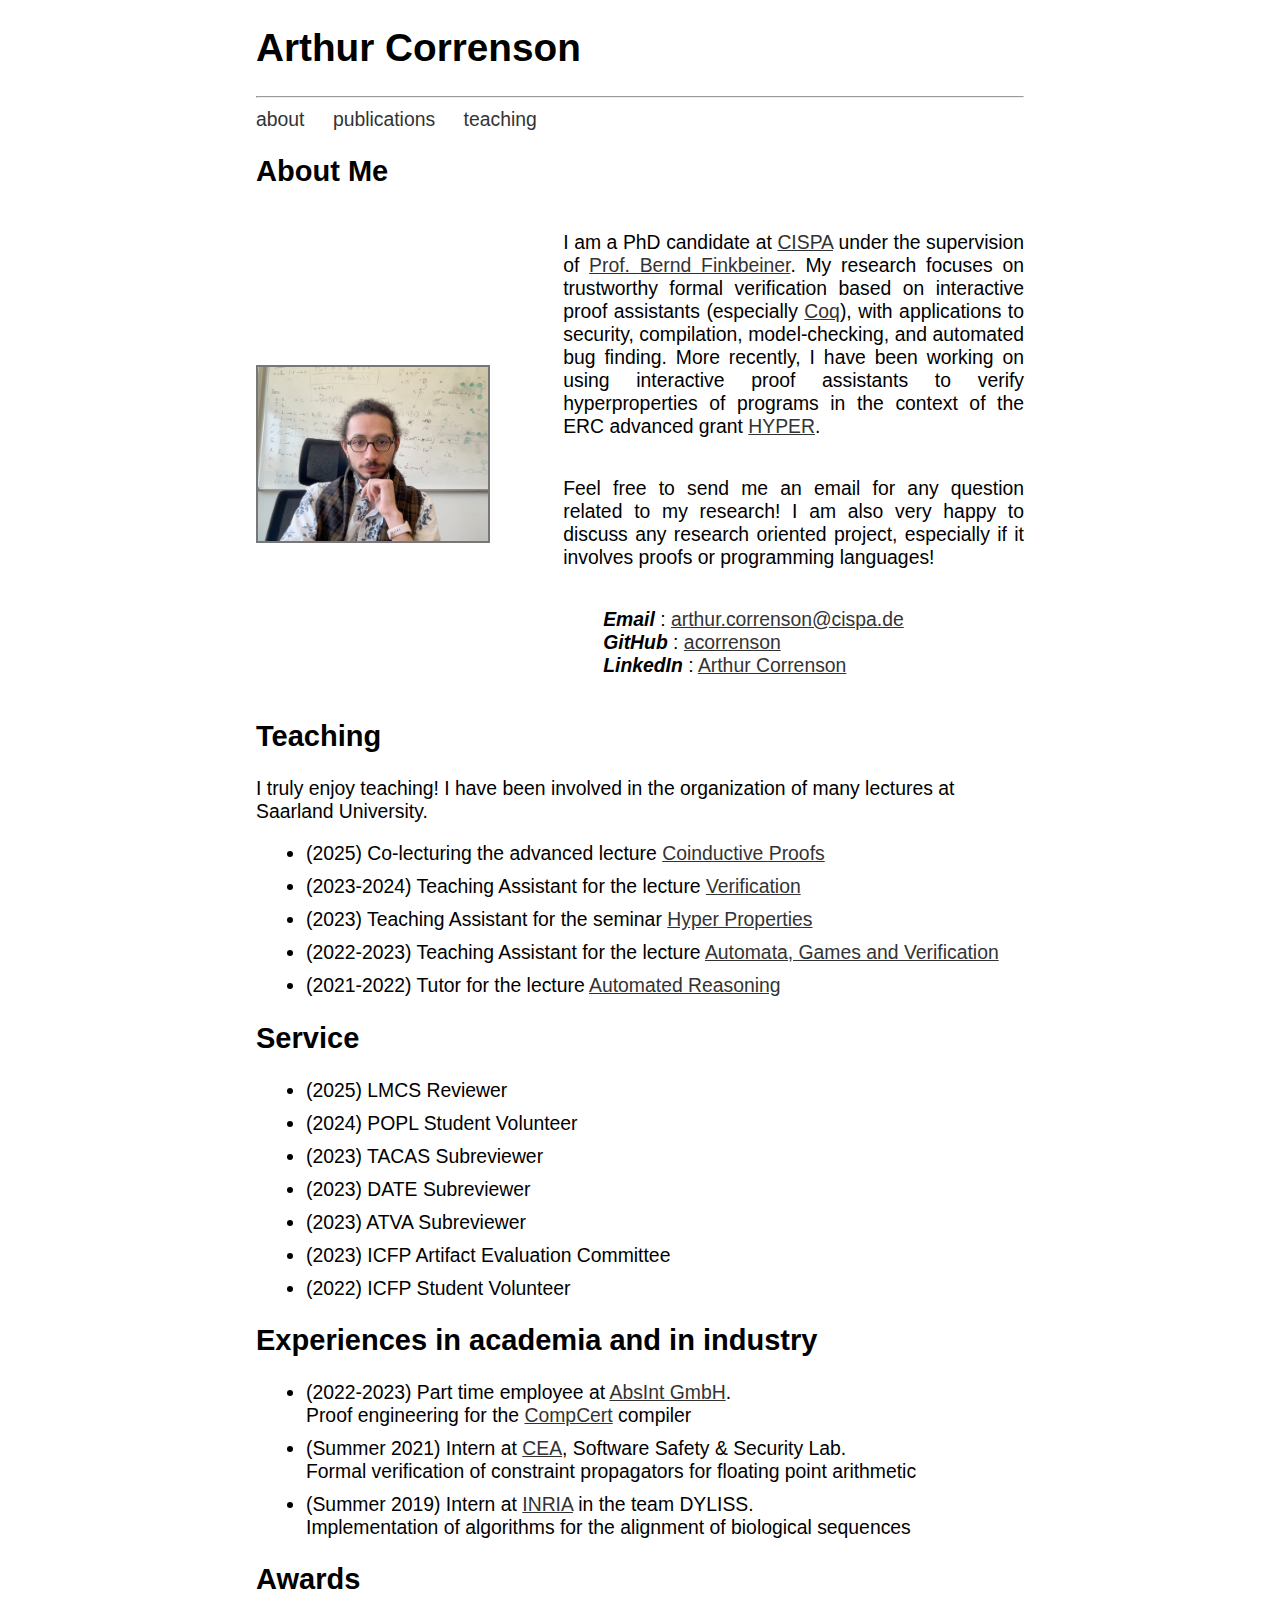
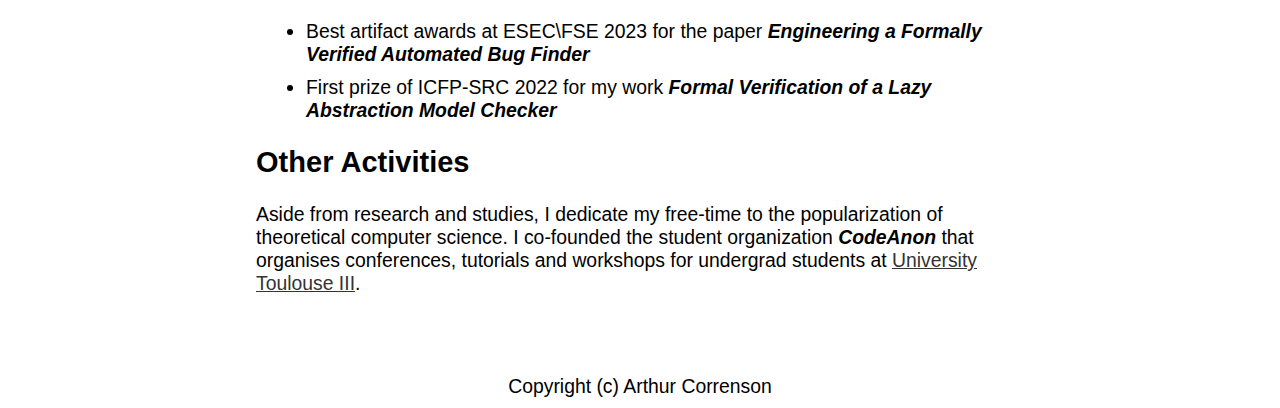
<file: index.html>
<!DOCTYPE html>
<html lang="en">

<head>
  <meta charset="UTF-8">
  <meta name="viewport" content="width=device-width, initial-scale=1.0">
  <meta name="google-site-verification" content="H2m1p9gqVOPWmA-m9rO89kSOZO0GHOX_Lq0WTKZ0uUg" />
  <link rel="icon" type="image/x-icon" href="/favicon.ico">
  <link rel="stylesheet" href="/style.css">
  <title>Arthur Correnson</title>
</head>

<body>
  <section class="section">
    <div class="container">
      <header class="header">
        <h1>Arthur Correnson</h1>
        <hr>
        <nav>
          <a href="/">about</a>
          <a href="/publications">publications</a>
          <a href="/#teaching">teaching</a>
        </nav>
      </header>
      
<article>
  <h2>About Me</h2>

  <div id="intro">
    <div id="image">
      <img src="./me2.png" alt="A picture of Arthur Correnson">
    </div>
    <div id="bio">
      <p>
        I am a PhD candidate at <a
          href="https://www.google.com/search?client=safari&rls=en&q=CISPA&ie=UTF-8&oe=UTF-8">CISPA</a>
        under the supervision of <a href="https://www.react.uni-saarland.de/people/finkbeiner.html">Prof. Bernd
          Finkbeiner</a>.
        My research focuses on trustworthy formal verification based on interactive proof assistants (especially <a
          href="https://coq.inria.fr">Coq</a>), with applications to security, compilation,
        model-checking, and automated bug finding.
        More recently, I have been working on using interactive proof assistants to verify hyperproperties of programs
        in the context of the ERC advanced grant <a href="https://cispa.de/en/erc-grant-hyper">HYPER</a>.
      </p>
      <p>
        Feel free to send me an email for any question related to my research!
        I am also very happy to discuss any research oriented project, especially if it involves proofs or programming
        languages!
      </p>
      <ul>
        <li><em>Email</em> : <a href="mailto:arthur.correnson@cispa.de">arthur.correnson@cispa.de</a></li>
        <li><em>GitHub</em> : <a href="https://github.com/acorrenson">acorrenson</a></li>
        <li><em>LinkedIn</em> : <a href="https://www.linkedin.com/in/arthur-correnson-b17ab9146">Arthur
            Correnson</a>
        </li>
      </ul>
    </div>
  </div>

  <a name="teaching"></a>
  <h2>Teaching</h2>

  I truly enjoy teaching! I have been involved in the organization of many lectures at Saarland
  University.

  <ul>
    <li>(2025) Co-lecturing the advanced lecture <a href="https://cms.cispa.saarland/proofs/">Coinductive
        Proofs</a>
    <li>(2023-2024) Teaching Assistant for the lecture <a href="https://cms.cispa.saarland/ver2324/">Verification</a>
    <li>(2023) Teaching Assistant for the seminar <a href="https://cms.cispa.saarland/hyper_23/">Hyper Properties</a>
    </li>
    <li>(2022-2023) Teaching Assistant for the lecture <a href="https://cms.cispa.saarland/agv22/">Automata, Games and
        Verification</a></li>
    <li>(2021-2022) Tutor for the lecture <a href="https://rg1-teaching.mpi-inf.mpg.de/autrea-ws21/">Automated
        Reasoning</a></li>
  </ul>

  <h2>Service</h2>
  <ul>
    <li>(2025) LMCS Reviewer</li>
    <li>(2024) POPL Student Volunteer</li>
    <li>(2023) TACAS Subreviewer</li>
    <li>(2023) DATE Subreviewer</li>
    <li>(2023) ATVA Subreviewer</li>
    <li>(2023) ICFP Artifact Evaluation Committee</li>
    <li>(2022) ICFP Student Volunteer</li>
  </ul>


  <h2>Experiences in academia and in industry</h2>

  <ul>
    <li>(2022-2023) Part time employee at <a href="https://www.absint.com/index.htm">AbsInt GmbH</a>.
      <br>
      Proof engineering for the <a href="https://compcert.org/">CompCert</a> compiler
    </li>
    <li>(Summer 2021) Intern at <a href="https://list.cea.fr/en/">CEA</a>, Software Safety & Security Lab.
      <br>
      Formal verification of constraint propagators for floating point arithmetic
    </li>
    <li>(Summer 2019) Intern at <a href="https://www.inria.fr/en/dyliss">INRIA</a> in the team DYLISS.
      <br>
      Implementation of algorithms for the alignment of biological sequences
    </li>
  </ul>

  <h2>Awards</h2>

  <ul>
    <li>Best artifact awards at ESEC\FSE 2023 for the paper <em>Engineering a Formally Verified Automated Bug
        Finder</em></li>
    <li>First prize of ICFP-SRC 2022 for my work <em>Formal Verification of a Lazy Abstraction Model Checker</em></li>
  </ul>

  <h2>Other Activities</h2>

  <p>
    Aside from research and studies, I dedicate my free-time to the popularization of theoretical computer
    science. I co-founded the student organization <em>CodeAnon</em> that organises conferences, tutorials and workshops
    for undergrad students at <a href="">University Toulouse III</a>.
  </p>


</article>

    </div>
    <footer>
      Copyright (c) Arthur Correnson
    </footer>
  </section>
</body>

</html>
</file>
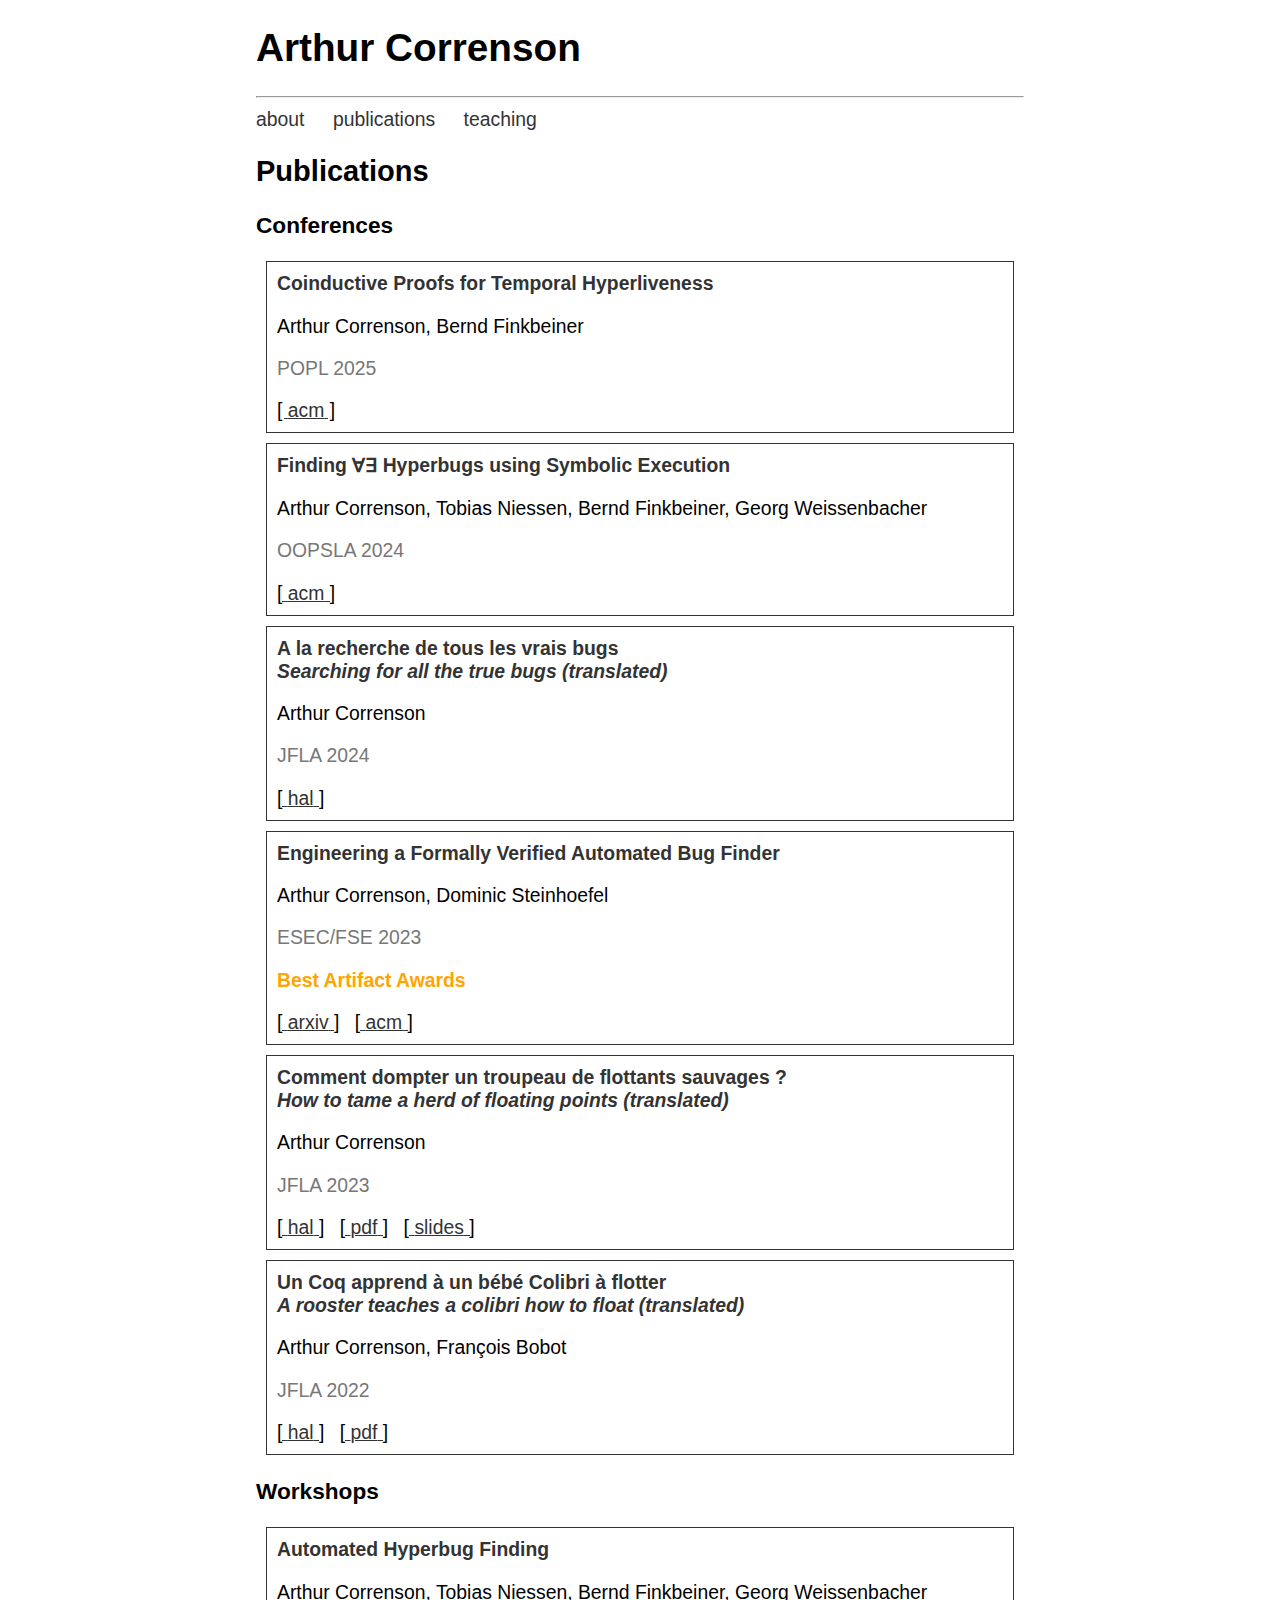
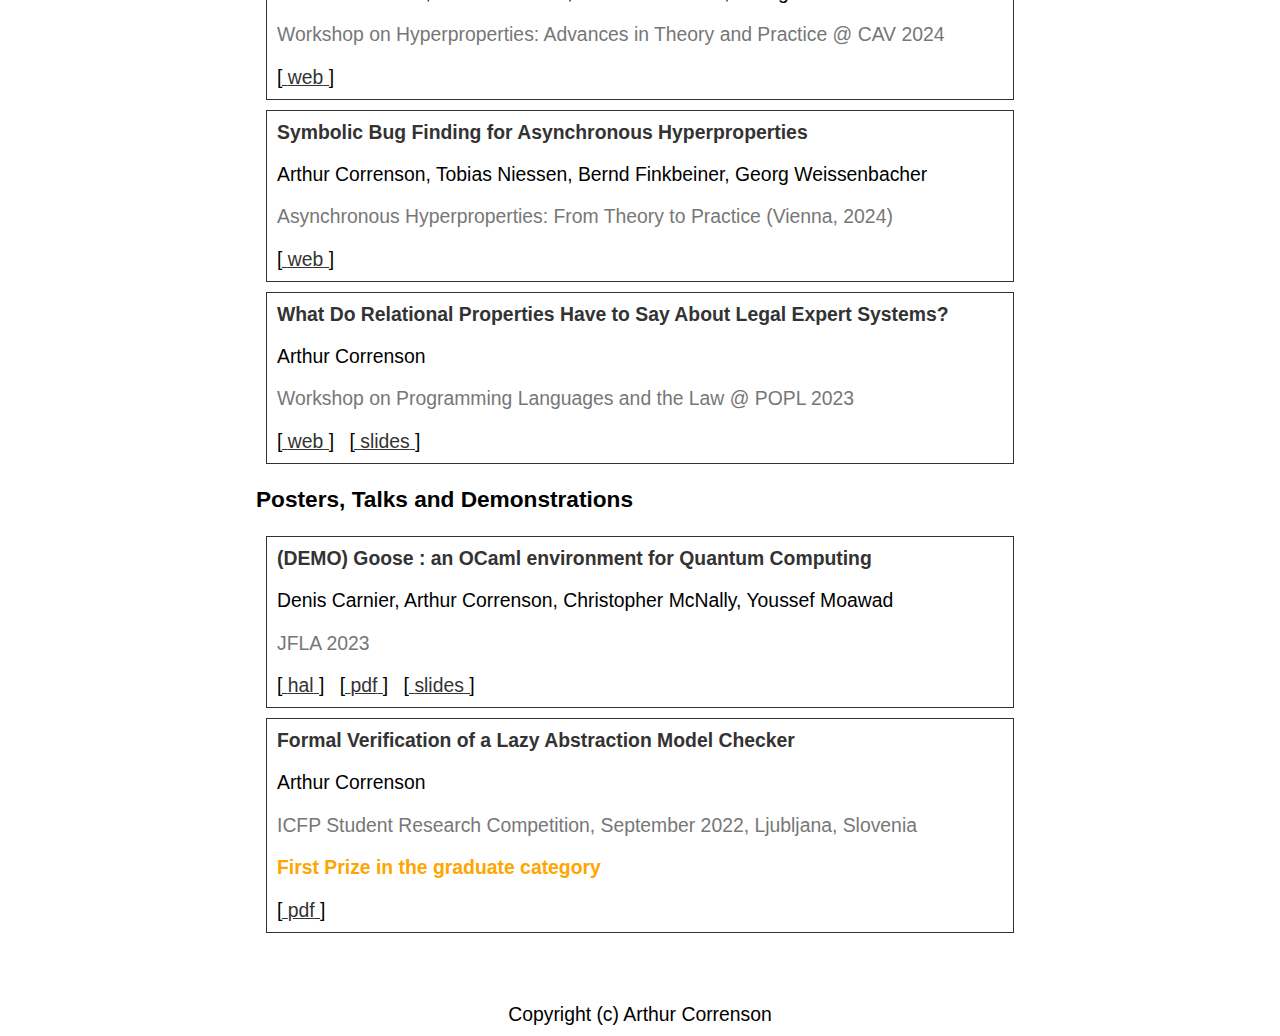
<file: publications/index.html>
<!DOCTYPE html>
<html lang="en">

<head>
  <meta charset="UTF-8">
  <meta name="viewport" content="width=device-width, initial-scale=1.0">
  <meta name="google-site-verification" content="H2m1p9gqVOPWmA-m9rO89kSOZO0GHOX_Lq0WTKZ0uUg" />
  <link rel="icon" type="image/x-icon" href="/favicon.ico">
  <link rel="stylesheet" href="/style.css">
  <title>Arthur Correnson</title>
</head>

<body>
  <section class="section">
    <div class="container">
      <header class="header">
        <h1>Arthur Correnson</h1>
        <hr>
        <nav>
          <a href="/">about</a>
          <a href="/publications">publications</a>
          <a href="/#teaching">teaching</a>
        </nav>
      </header>
      

<h2>Publications</h2>


<h3 class="type_publi">Conferences</h3>

<div class="paper">
  <h4 class="paper_title">Coinductive Proofs for Temporal Hyperliveness</h4>
  <p>Arthur Correnson, Bernd Finkbeiner</p>
  <p class="paper_location">POPL 2025</p>
  <nav>
    <a class="paper_widget" href="https://dl.acm.org/doi/10.1145/3704889">acm</a>
  </nav>
</div>

<div class="paper">
  <h4 class="paper_title">Finding ∀∃ Hyperbugs using Symbolic Execution</h4>
  <p>Arthur Correnson, Tobias Niessen, Bernd Finkbeiner, Georg Weissenbacher</p>
  <p class="paper_location">OOPSLA 2024</p>
  <nav>
    <a class="paper_widget" href="https://dl.acm.org/doi/10.1145/3689761">acm</a>
  </nav>
</div>

<div class="paper">
  <h4 class="paper_title">A la recherche de tous les vrais bugs</h4>
  <h4 class="paper_title"><i>Searching for all the true bugs (translated)</i></h4>
  <p>Arthur Correnson</p>
  <p class="paper_location">JFLA 2024</p>
  <nav>
    <a class="paper_widget" href="https://hal.science/hal-04407133/">hal</a>
  </nav>
</div>

<div class="paper">
  <h4 class="paper_title">Engineering a Formally Verified Automated Bug Finder</h4>
  <p>Arthur Correnson, Dominic Steinhoefel</p>
  <p class="paper_location">ESEC/FSE 2023</p>
  <p class="paper_award">Best Artifact Awards</p>
  <nav>
    <!-- <a class="paper_widget" href="https://hal.inria.fr/hal-03626792">hal</a> -->
    <a class="paper_widget" href="https://arxiv.org/abs/2305.05570">arxiv</a>
    <a class="paper_widget" href="https://dl.acm.org/doi/10.1145/3611643.3616290">acm</a>
    <!-- <a class="paper_widget" href="">slides</a> -->
  </nav>
</div>

<div class="paper">
  <h4 class="paper_title">Comment dompter un troupeau de flottants sauvages ?</h4>
  <h4 class="paper_title"><i>How to tame a herd of floating points (translated)</i></h4>
  <p>Arthur Correnson</p>
  <p class="paper_location">JFLA 2023</p>
  <!-- <p class="paper_location">34èmes Journées Francophones des Langages Applicatifs, Feb 2023, Praz-sur-Arly,
    France</p> -->
  <nav>
    <a class="paper_widget" href="https://hal.inria.fr/JFLA2023/hal-03936872">hal</a>
    <a class="paper_widget" href="https://hal.inria.fr/JFLA2023/hal-03936872/document">pdf</a>
    <a class="paper_widget" href="/pdf/slides_jfla_2023_float.pdf">slides</a>
  </nav>
</div>

<div class="paper">
  <h4 class="paper_title">Un Coq apprend à un bébé Colibri à flotter</h4>
  <h4 class="paper_title"><i>A rooster teaches a colibri how to float (translated)</i></h4>
  <p>Arthur Correnson, François Bobot</p>
  <p class="paper_location">JFLA 2022</p>
  <!-- <p class="paper_location">33èmes Journées Francophones des Langages Applicatifs, Jun 2022, Saint-Médard-d'Excideuil,
    France</p> -->
  <nav>
    <a class="paper_widget" href="https://hal.inria.fr/hal-03626792">hal</a>
    <a class="paper_widget" href="https://hal.inria.fr/hal-03626792/document">pdf</a>
    <!-- <a class="paper_widget" href="">slides</a> -->
  </nav>
</div>

<h3 class="type_publi">Workshops</h3>

<div class="paper">
  <h4 class="paper_title">Automated Hyperbug Finding</h4>
  <p>Arthur Correnson, Tobias Niessen, Bernd Finkbeiner, Georg Weissenbacher</p>
  <p class="paper_location">Workshop on Hyperproperties: Advances in Theory and Practice @ CAV 2024</p>
  <nav>
    <a class="paper_widget" href="https://hyperworkshop24.cispa.io/#program">web</a>
    <!-- <a class="paper_widget" href="/pdf/hyper_2024.pdf">slides</a> -->
  </nav>
</div>

<div class="paper">
  <h4 class="paper_title">Symbolic Bug Finding for Asynchronous Hyperproperties</h4>
  <p>Arthur Correnson, Tobias Niessen, Bernd Finkbeiner, Georg Weissenbacher</p>
  <p class="paper_location">Asynchronous Hyperproperties: From Theory to Practice (Vienna, 2024)</p>
  <nav>
    <a class="paper_widget" href="https://ahyper.github.io/ahyper24/program/">web</a>
    <!-- <a class="paper_widget" href="/pdf/ahyper_2024.pdf">slides</a> -->
  </nav>
</div>

<div class="paper">
  <h4 class="paper_title">What Do Relational Properties Have to Say About Legal Expert Systems?</h4>
  <p>Arthur Correnson</p>
  <p class="paper_location">Workshop on Programming Languages and the Law @ POPL 2023</p>
  <nav>
    <a class="paper_widget" href="https://popl23.sigplan.org/home/prolala-2023#">web</a>
    <a class="paper_widget" href="/pdf/prolala_2023.pdf">slides</a>
  </nav>
</div>

<h3 class="type_publi">Posters, Talks and Demonstrations</h3>

<div class="paper">
  <h4 class="paper_title">(DEMO) Goose : an OCaml environment for Quantum Computing</h4>
  <p>Denis Carnier, Arthur Correnson, Christopher McNally, Youssef Moawad</p>
  <p class="paper_location">JFLA 2023</p>
  <!-- <p class="paper_location">34èmes Journées Francophones des Langages Applicatifs, Feb 2023, Praz-sur-Arly,
    France</p> -->
  <nav>
    <a class="paper_widget" href="https://hal.inria.fr/JFLA2023/hal-03936876">hal</a>
    <a class="paper_widget" href="https://hal.inria.fr/JFLA2023/hal-03936876/document">pdf</a>
    <a class="paper_widget" href="/pdf/slides_jfla_2023_goose.pdf">slides</a>
  </nav>
</div>

<div class="paper">
  <h4 class="paper_title">Formal Verification of a Lazy Abstraction Model Checker</h4>
  <p>Arthur Correnson</p>
  <p class="paper_location">ICFP Student Research Competition, September 2022, Ljubljana, Slovenia</p>
  <p class="paper_award">First Prize in the graduate category</p>
  <nav>
    <a class="paper_widget" href="/pdf/ICFP22_poster.pdf">pdf</a>
  </nav>
</div>




    </div>
    <footer>
      Copyright (c) Arthur Correnson
    </footer>
  </section>
</body>

</html>
</file>
<file: style.css>
/*
 *   Copyright (c) 2024 
 *   All rights reserved.
 */
body {
  /* font-family: Cambria, Cochin, Georgia, Times, 'Times New Roman', serif; */
  font-family: --apple-system, ".SFNSText-Regular", "San Francisco", "Roboto", "Segoe UI", "Helvetica Neue", "Lucida Grande", Arial, sans-serif;
  margin: 0;
  font-size: 1.1em;
}

a {
  color: #333;
}

.section {
  display: flex;
  flex-direction: column;
  align-items: center;
  font-size: 1.1em;
}

.container {
  width: 60%;
  margin-bottom: 50px;
}

.header h1 {
  font-weight: bold;
}

.header nav a {
  text-decoration: none;
  margin-right: 3%;
}

.header nav a:hover {
  text-decoration: underline;
}

#image {
  margin: 0;
  padding: 0;
  width: 30%;
  display: flex;
  flex-direction: column;
  justify-content: center;
}

#image img {
  width: 100%;
  height: auto;
  border: 2px solid #777;
}

#intro {
  display: flex;
  justify-content: space-between;
  align-items: center;
}

#bio {
  text-align: justify;
}

#intro ul {
  list-style: none;
}

#intro ul li {
  margin: 0;
}

li {
  margin: 10px;
}

#bio {
  margin: 0;
  /* border: 1px solid red; */
  display: flex;
  width: 60%;
  flex-direction: column;
  /* padding: 20px; */
  /* justify-content: center; */
}

em {
  font-weight: bold;
}

.paper {
  margin: 10px;
  padding: 10px;
  border: 1px solid #333;
}

.paper_title {
  width: 100%;
  margin: 0;
  color: #333;
}

.paper_widget {
  margin-right: 10px;
  color: #333;
}

.paper_widget {
  margin-right: 10px;
}

.paper_location {
  color: #777;
}

.paper_widget::before {
  content: "[ ";
  color: black;
}

.paper_widget::after {
  content: " ]";
  color: black;
}

.paper_award {
  font-weight: bolder;
  color: orange;
}

footer {
  margin: 10px;
}

.news_item {
  padding: 10px;
  display: flex;
  width: 100%;
}

.news_date {
  width: 20%;
}

.news_date::before {
  content: "[";
}

.news_date::after {
  content: "]";
}

@media only screen and (max-width: 900px) {
  .container {
    width: 95%;
  }

  #intro {
    flex-direction: column;
  }

  #bio {
    width: 100%;
  }

  .contact {
    display: block;
  }

  .contact ul {
    list-style: none;
    padding: 0;
  }
}
</file>
